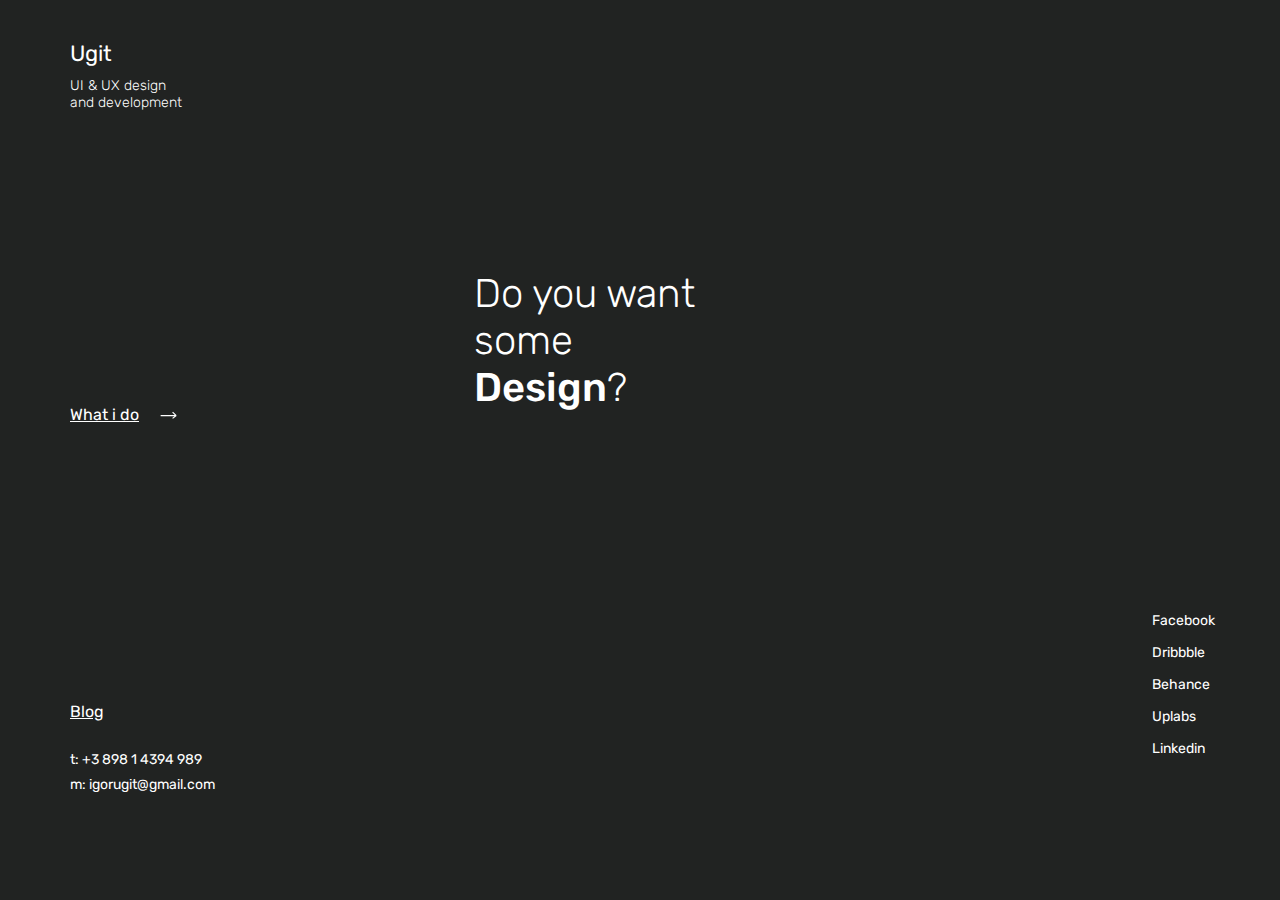
<file: index.html>
<!DOCTYPE html>
<html lang="en">
<head>
    <meta charset="UTF-8">
    <title>Ugit</title>
    <link rel="stylesheet" href="css/style.css">
</head>
<body>
    <div class="main">
        <div class="logo">Ugit</div>
        <div class="subLogo">UI & UX design <br>and development</div>

        <h1>Do you want <br>some <br> <span class="design">Design</span>?</h1>

        <a href="#works" class="toWorks">What i do</a>

        <a href="blog.html" class="toBlog" target="_blank">Blog</a>

        <div class="contacts">
            <a href="#" class="pNumber">t: +3 898 1 4394 989</a><br>
            <a href="#" class="email">m: igorugit@gmail.com</a>
        </div>

        <div class="social">
            <a href="#" class="socLink">Facebook</a>
            <a href="#" class="socLink">Dribbble</a>
            <a href="#" class="socLink">Behance</a>
            <a href="https://www.uplabs.com/users/ugitru/showcases" target="_blank" class="socLink">Uplabs</a>
            <a href="#" class="socLink">Linkedin</a>
        </div>
    </div>

    <div class="works" id="works">
        
    </div>
</body>
</html>
</file>
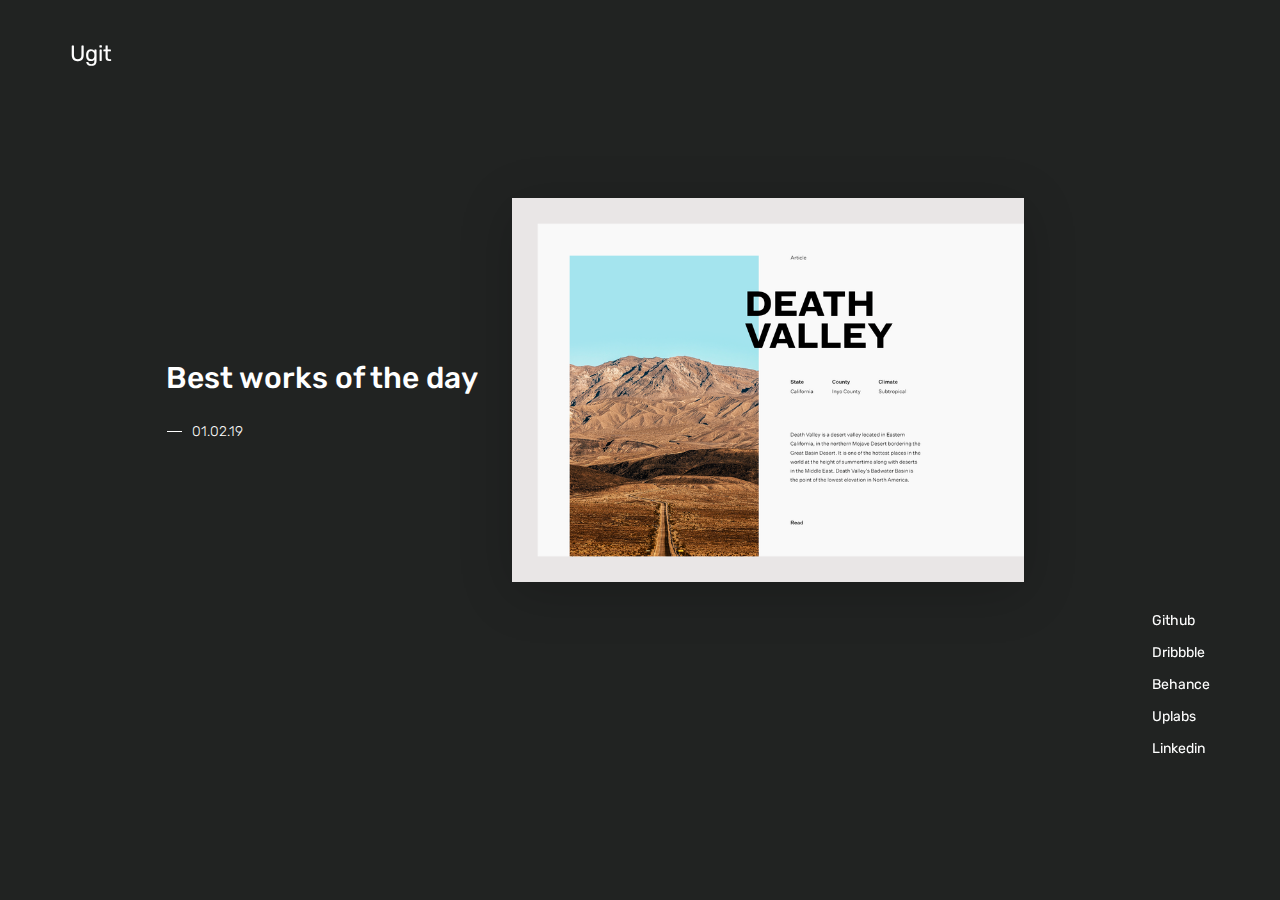
<file: blog.html>
<!DOCTYPE html>
<html lang="en">
<head>
    <meta charset="UTF-8">
    <title>Ugit - Blog</title>
    <link rel="stylesheet" href="css/blog.css">
</head>
<body>
    <div class="main">
        <a href="index.html"><div class="logo">Ugit</div></a>
        <div class="social">
            <a href="https://github.com/seeedo" class="socLink">Github</a>
            <a href="#" class="socLink">Dribbble</a>
            <a href="#" class="socLink">Behance</a>
            <a href="https://www.uplabs.com/users/ugitru/showcases" target="_blank" class="socLink">Uplabs</a>
            <a href="#" class="socLink">Linkedin</a>
        </div>
        
        <div class="dailyWorks">
            <a href="post.html" class="titleToPost"><div class="title">Best works of the day</div></a>
            <div class="date">01.02.19</div>
            <a href="post.html" class="imgToPost"><img src="images/pic1.png" class="preview"></a>
        </div>
    </div>

</body>
</html>
</file>
<file: css/style.css>
@import url('https://fonts.googleapis.com/css?family=Rubik:300,400,500');

* {
    padding: 0;
    margin: 0;
    -webkit-box-sizing: border-box;
    -moz-box-sizing: border-box;
    box-sizing: border-box;
}

body {
    background-color: #212322;
    -webkit-background-size: cover;
    background-size: cover;
    font-family: 'Rubik', monospace;
}

.main {
    padding: 40px 70px;
    height: 100vh;
    color: #fff;
}

a {
    text-decoration: none;
    color: #fff;
}

.logo {
    font-size: 22px;
    font-weight: 400;
}

.subLogo {
    font-size: 14px;
    font-weight: 300;
    margin-top: 10px;
}

h1 {
    font-weight: 300;
    font-size: 40px;
    position: absolute;
    left: 37%;
    top: 30%;
}

.design {
    font-weight: 500;
}

.toWorks {
    background: url(/images/arrow_white.svg) 90px 6px no-repeat;
    background-size: 15%;
    padding-right: 50px;
    position: absolute;
    top: 45%;
    text-decoration: underline;
    transition: .3s ease;
}

.toWorks:hover {
    background-position: 82px 6px;
}

.toBlog {
    font-size: 16px;
    text-decoration: underline;
    position: absolute;
    top: 78%;
}

.toBlog:hover {
    text-decoration: none;
    font-weight: 400;
}

.contacts {
    text-decoration: underline;
    font-size: 14px;
    position: absolute;
    top: 83%;
    line-height: 25px;
}

.email,
.pNumber {
    display: inline-block;
    transition: .3s;
    font-weight: 400;
}

.social {
    position: absolute;
    left: 90%;
    top: 68%;
}

.socLink {
    display: flex;
    font-weight: 400;
    font-size: 14px;
    margin-bottom: 15px;
}

.pNumber:hover,
.email:hover {
    text-decoration: none;
}
</file>
<file: css/blog.css>
@import url('https://fonts.googleapis.com/css?family=Rubik:300,400,500');

* {
    padding: 0;
    margin: 0;
    box-sizing: border-box;
}

body {
    background-color: #212322;
    color: #fff;
}

.main {
    font-family: 'Rubik';
    padding: 40px 70px;
    height: 100vh;
}

a {
    color: #fff;
}

.logo {
    font-size: 22px;
    font-weight: 400;
    position: fixed;
}

.social {
    position: absolute;
    left: 90%;
    top: 68%;
    position: fixed;
}

.socLink {
    display: flex;
    font-size: 14px;
    margin-bottom: 15px;
    text-decoration: none;
}

.title {
    font-size: 30px;
    font-weight: 500;
    position: absolute;
    top: 40%;
    left: 13%;
}

.date {
    font-size: 14px;
    font-weight: 300;
    position: absolute;
    top: 47%;
    left: 15%;
}

.date:before {
    content: '';
    position: absolute;
    height: 1px;
    width: 15px;
    background-color: #fff;
    left: -25px;
    top: 8px;
}

.preview {
    width: 40%;
    position: absolute;
    top: 22%;
    left: 40%;
    box-shadow: 0px 10px 50px rgba(0, 0, 0, 0.2);
}
</file>
